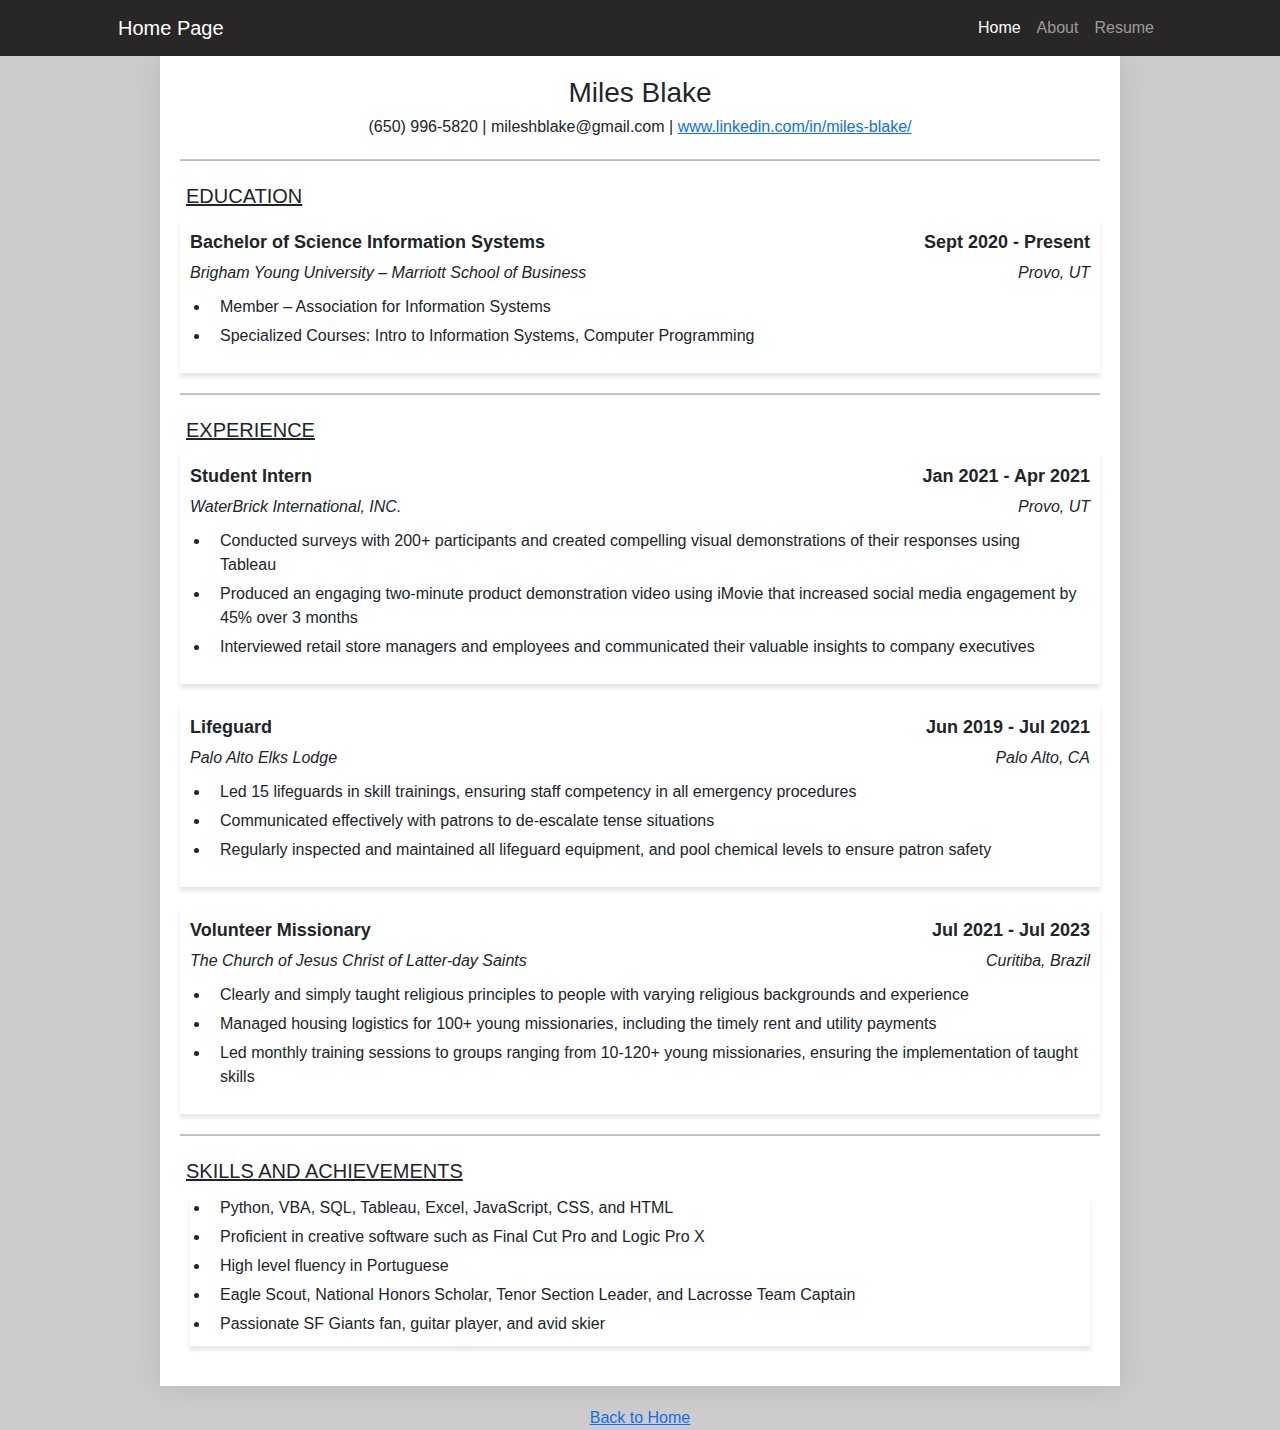
<file: HTML/resume.html>
<!DOCTYPE html>
<html lang="en">
<head>
    <meta charset="UTF-8">
    <meta name="viewport" content="width=device-width, initial-scale=1.0">
    <title>Resume - Miles Blake</title>
    <link rel="stylesheet" href="../css/styles.css">
    <link rel="stylesheet" href="../css/resume.css">
</head>
<body>
     <!-- Responsive navbar-->
     <nav class="navbar navbar-expand-lg navbar-dark custom-navbar-color">
        <div class="container px-5">
            <a class="navbar-brand" href="../index.html">Home Page</a>
            <button class="navbar-toggler" type="button" data-bs-toggle="collapse" data-bs-target="#navbarSupportedContent" aria-controls="navbarSupportedContent" aria-expanded="false" aria-label="Toggle navigation"><span class="navbar-toggler-icon"></span></button>
            <div class="collapse navbar-collapse" id="navbarSupportedContent">
                <ul class="navbar-nav ms-auto mb-2 mb-lg-0">
                    <li class="nav-item"><a class="nav-link active" aria-current="page" href="../index.html">Home</a></li>
                    <li class="nav-item"><a class="nav-link" href="about.html">About</a></li>
                    <li class="nav-item"><a class="nav-link" href="resume.html">Resume</a></li>
                </ul>
            </div>
        </div>
    </nav>

    <div class="resume">
        <header>
            <h1>Miles Blake</h1>
            <p>(650) 996-5820 | mileshblake@gmail.com | <a href="https://www.linkedin.com/in/miles-blake/">www.linkedin.com/in/miles-blake/</a></p>
        </header>
        <hr>

        <section class="education">
            <h2>EDUCATION</h2>

            <div class="job-entry">
                <div class="job-title-duration">
                    <span class="job-title">Bachelor of Science Information Systems</span>
                    <span class="job-duration">Sept 2020 - Present</span>
                </div>
                <div class="job-company-location">
                    <span class="job-company">Brigham Young University – Marriott School of Business</span>
                    <span class="job-location">Provo, UT</span>
                </div>
                <ul class="job-description">
                    <li>Member – Association for Information Systems</li>
                    <li>Specialized Courses: Intro to Information Systems, Computer Programming</li>
                </ul>
            </div>
            <hr>

        <section class="experience">
            <h2>EXPERIENCE</h2>

            <div class="job-entry">
                <div class="job-title-duration">
                    <span class="job-title">Student Intern</span>
                    <span class="job-duration">Jan 2021 - Apr 2021</span>
                </div>
                <div class="job-company-location">
                    <span class="job-company">WaterBrick International, INC.</span>
                    <span class="job-location">Provo, UT</span>
                </div>
                <ul class="job-description">
                    <li>Conducted surveys with 200+ participants and created compelling visual demonstrations of their responses using Tableau</li>
                    <li>Produced an engaging two-minute product demonstration video using iMovie that increased social media engagement by 45% over 3 months</li>
                    <li>Interviewed retail store managers and employees and communicated their valuable insights to company executives</li>
                </ul>
            </div>

            <div class="job-entry">
                <div class="job-title-duration">
                    <span class="job-title">Lifeguard</span>
                    <span class="job-duration">Jun 2019 - Jul 2021</span>
                </div>
                <div class="job-company-location">
                    <span class="job-company">Palo Alto Elks Lodge</span>
                    <span class="job-location">Palo Alto, CA</span>
                </div>
                <ul class="job-description">
                    <li>Led 15 lifeguards in skill trainings, ensuring staff competency in all emergency procedures</li>
                    <li>Communicated effectively with patrons to de-escalate tense situations</li>
                    <li>Regularly inspected and maintained all lifeguard equipment, and pool chemical levels to ensure patron safety</li>
                </ul>
            </div>

            <div class="job-entry">
                <div class="job-title-duration">
                    <span class="job-title">Volunteer Missionary</span>
                    <span class="job-duration">Jul 2021 - Jul 2023</span>
                </div>
                <div class="job-company-location">
                    <span class="job-company">The Church of Jesus Christ of Latter-day Saints</span>
                    <span class="job-location">Curitiba, Brazil</span>
                </div>
                <ul class="job-description">
                    <li>Clearly and simply taught religious principles to people with varying religious backgrounds and experience</li>
                    <li>Managed housing logistics for 100+ young missionaries, including the timely rent and utility payments</li>
                    <li>Led monthly training sessions to groups ranging from 10-120+ young missionaries, ensuring the implementation of taught skills</li>
                </ul>
            </div>
        </section>
        <hr>

        <section class="skills-achievements">
            <h2>SKILLS AND ACHIEVEMENTS</h2>
            <ul>
                <li>Python, VBA, SQL, Tableau, Excel, JavaScript, CSS, and HTML</li>
                <li>Proficient in creative software such as Final Cut Pro and Logic Pro X</li>
                <li>High level fluency in Portuguese</li>
                <li>Eagle Scout, National Honors Scholar, Tenor Section Leader, and Lacrosse Team Captain</li>
                <li>Passionate SF Giants fan, guitar player, and avid skier</li>
            </ul>
        </section>
    </div>
</body>

<footer>
    <a href="../index.html">Back to Home</a>
</footer>
</html>
</file>
<file: css/resume.css>
body {
    font-family: 'Arial';
    margin: 0;
    padding: 0;
    background: #ccc; /* Light gray background as a placeholder */
}

.resume {
    max-width: 75%;
    margin: auto;
    padding: 20px;
    box-shadow: 0 0 30px rgba(0, 0, 0, 0.1);
    background-color: white;
}

header {
    text-align: center;
    margin-bottom: 20px;
}

hr {
    height: 2px;
    background-color: black;
}

header h1 {
    margin: 0;
    font-size: 28px;
}

header p {
    margin: 5px 0;
    font-size: 16px;
}

h2 {
    text-decoration: underline;
}

section h2 {
    font-size: 20px;
    padding: 3px 6px;
    margin-top: 20px;
}

section {
    margin-bottom: 10px;
}

section p, section ul {
    padding: 10px;
}

strong {
    font-weight: bold;
}

/* ... existing styles ... */

/* Style for job titles within the sections */
section strong {
    display: block; /* Makes the strong tag appear on its own line without extra space */
}

/* Paragraph styles within sections to remove top margin */
section p {
    margin-top: 0;
    padding: 10px;
}

/* List styles within sections to connect with the paragraph above */
section ul {
    margin-top: -10px; /* Negative margin to pull the list up to connect with the paragraph */
    padding: 0 10px 10px 10px;
}

/* List item styles */
section li {
    padding-left: 10px; /* Aligns text with the paragraph content */
    margin-bottom: 5px; /* Adjust spacing between list items if needed */
}

.job-entry {
    margin-bottom: 20px; /* Adds space between each job entry */
    padding: 10px;
    font-family: Arial, sans-serif;
    box-shadow: 0 4px 4px rgba(0, 0, 0, 0.1); /* Adds a subtle shadow */
}

.job-title-duration,
.job-company-location {
    display: flex;
    justify-content: space-between;
    align-items: baseline;
}

.job-title-duration {
    margin-bottom: 5px;
    font-size: 18px;
    font-weight: bold;
}

.job-company-location {
    font-style: italic;
    margin-bottom: 10px; /* Added space between the company/location and the list */
}

.job-title,
.job-company {
    text-align: left;
    flex: 1;
}

.job-duration,
.job-location {
    text-align: right;
    flex: 1;
}

.job-description {
    list-style-type: disc;
    padding-left: 20px; /* Align this with the start of the job-company text as needed */
    margin-top: 10px; /* Adds space above the list, adjust as needed */
    margin-bottom: 0; /* Remove default margin-bottom */
}

.job-description li {
    margin-bottom: 5px; /* Space between list items */
}

.skills-achievements {
    margin-bottom: 20px; /* Adds space between this section and others */
}

.skills-achievements h2 {
    /* Your styles for the section heading here, if necessary */
}

.skills-achievements ul {
    list-style-type: disc; /* Maintains the bullet points */
    padding-left: 20px; /* Adds indentation to the list */
    box-shadow: 0 4px 4px rgba(0, 0, 0, 0.1); /* Adds the box shadow to the entire list */
    margin: 10px; /* Adds top and bottom margin to the list */
    margin-bottom: 0;
}

/* Remove the bottom margin for the last item to avoid extra space */
.skills-achievements li:last-child {
    margin-bottom: 0;
}

footer {
    text-align: center;
    margin-top: 20px;
}
</file>
